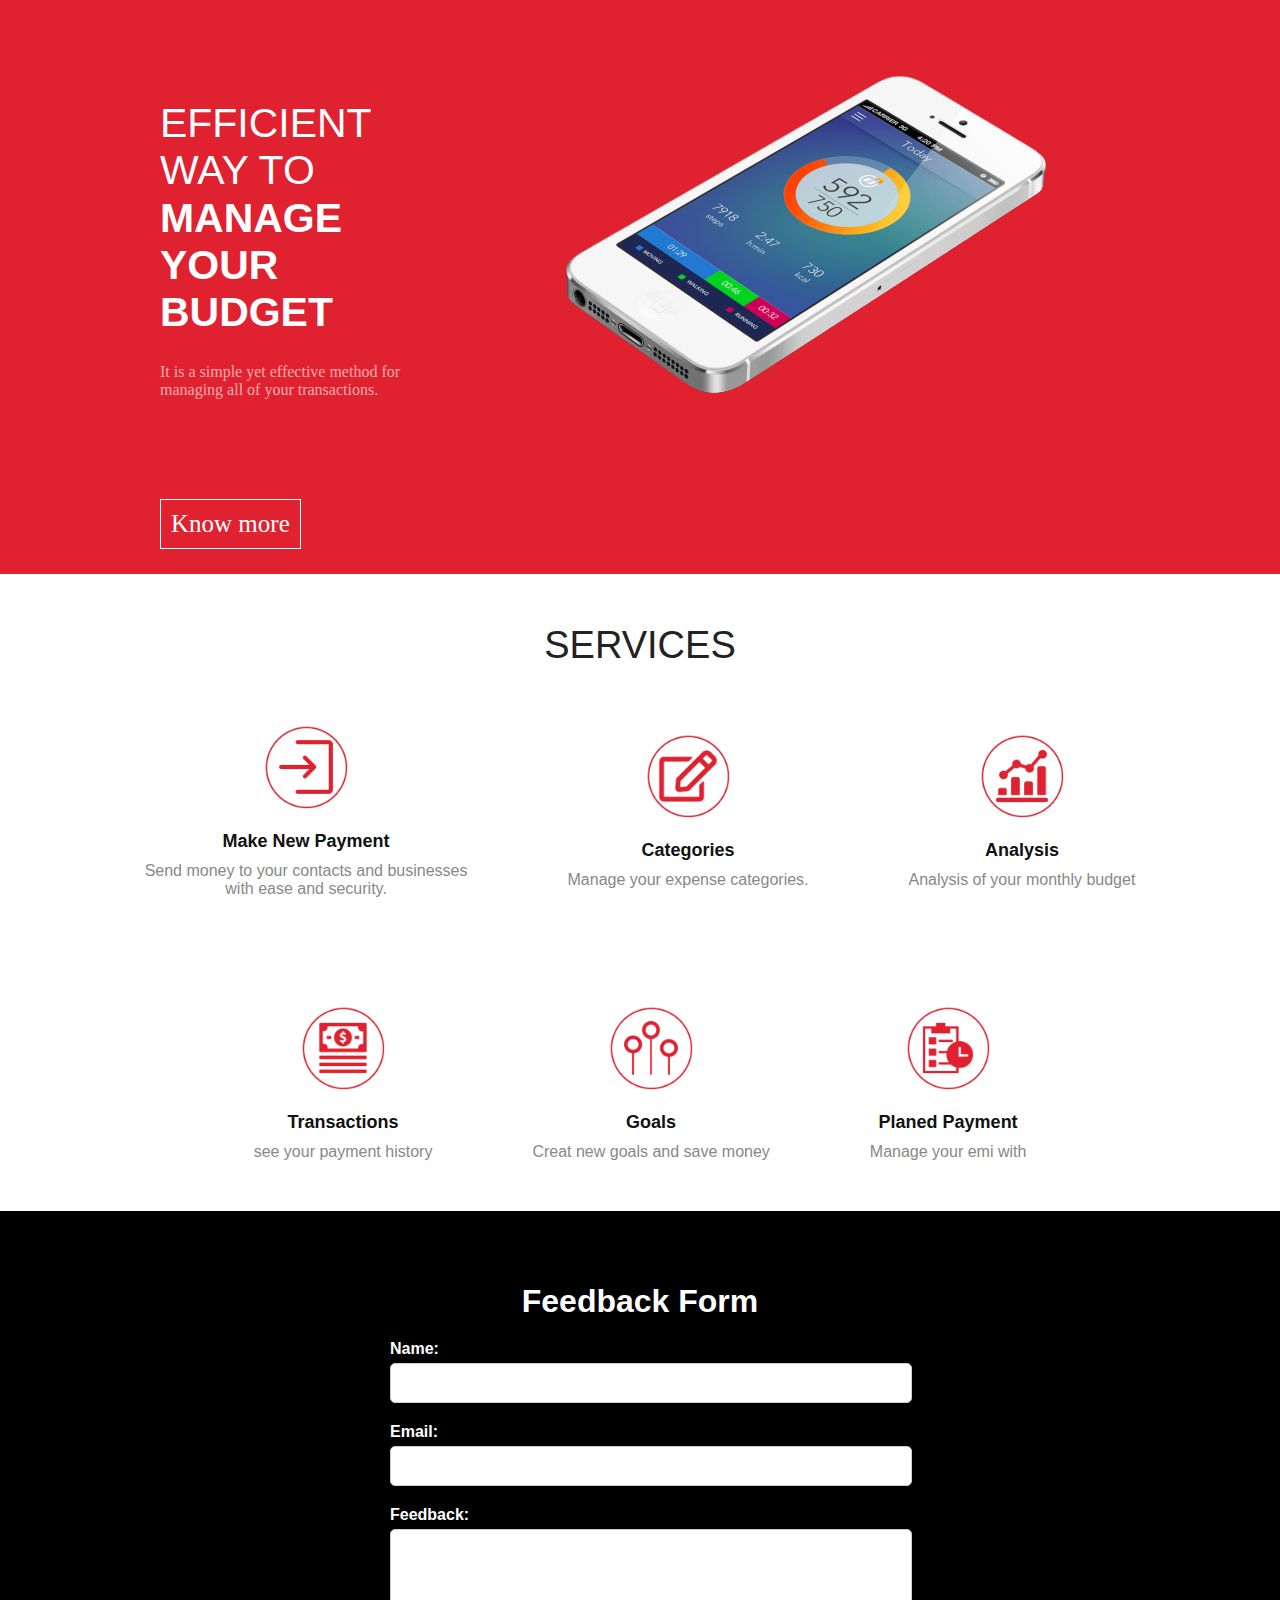
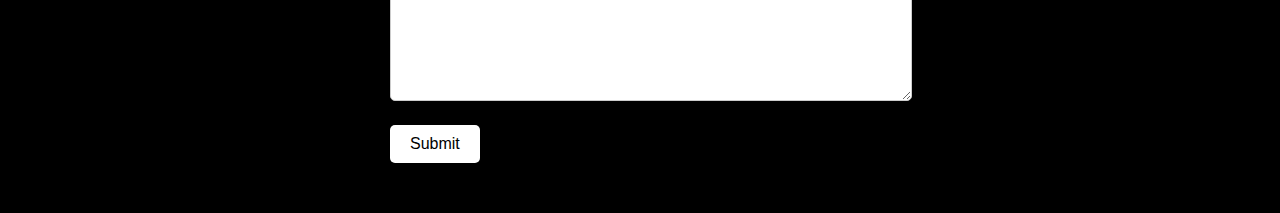
<file: index.html>
<!DOCTYPE html>
<html lang="en">
<head>
  <meta charset="UTF-8">
  <meta http-equiv="X-UA-Compatible" content="IE=edge">
  <meta name="viewport" content="width=device-width, initial-scale=1.0">
  <title>Home</title>
</head>

<body style="margin: 0%;">

  <div style="background-color: #E02130; display: flex;">
      <div style=" flex: 1; width: fit-content;  margin-left: 160px; padding-top:100px; ">
        <small
          style="text-align: left; font-family: 'Raleway', sans-serif; font-size: 3.2vw; color: #FFF; font-weight: 10; ">EFFICIENT WAY TO</small>
        <h1 style="text-align: left; font-family: 'Raleway', sans-serif; font-size: 3.2vw; color: #FFF; margin-top: 1px; font-weight: 900;">
            MANAGE YOUR BUDGET</h1>


        <p style="color: #FFABAB;">It is a simple yet effective method for managing all of your transactions.</p>

        <h3 style="font-weight: 100; font-size: 25px; color: #FFF; display: block; border-style: solid; width: fit-content; padding: 10px; border-width: thin; margin-top: 100px; cursor: pointer;">Know more</h3>

      </div>
      <div style="width: fit-content; margin: 50px;  margin-right: 200px;">
        <img src="img.png">
      </div>
  </div>

   <div style="text-align: center; font-size: 38px; color: #222222; font-family: 'Raleway', sans-serif; margin-top: 50px; font-weight: 10;">SERVICES</div>
  
<div style=" justify-content: center; align-items: center; margin: auto;" >
      <div style="display: flex; justify-content: center; align-items: center; margin: auto;">

      <div style="text-align: center; margin: 50px;">
        <div style="display: inline-block; text-align: center;">
          <img style="cursor: pointer;" src="ic_new_payment.png" width="100" height="100" onclick="openPage('make_payment.html')">
          <div style="font-size: 18px; color: #111111; font-family: 'Raleway', sans-serif; margin-top: 10px; font-weight: 600;">Make New Payment</div>
          <div style="font-size: 16px; color: #888888; font-family: 'Open Sans', sans-serif; margin-top: 10px;">Send money to your contacts and businesses<br/>with ease and security.</div>
        </div>
      </div>

      <div style="text-align: center; margin: 50px;">
        <div style="display: inline-block; text-align: center;">
          <img  style="cursor: pointer;" src="ic_categories.png" width="100" height="100" onclick="openPage('categories.html')">
          <div style="font-size: 18px; color: #111111; font-family: 'Raleway', sans-serif; margin-top: 10px; font-weight: 600;">Categories</div>
          <div style="font-size: 16px; color: #888888; font-family: 'Open Sans', sans-serif; margin-top: 10px;">Manage your expense categories.</div>
        </div>
      </div>

      <div style="text-align: center; margin: 50px;">
        <div style="display: inline-block; text-align: center;">
          <img  style="cursor: pointer;" src="ic_analytic.png" width="100" height="100" onclick="openPage('analysis.html')">
          <div style="font-size: 18px; color: #111111; font-family: 'Raleway', sans-serif; margin-top: 10px; font-weight: 600;">Analysis</div>
          <div style="font-size: 16px; color: #888888; font-family: 'Open Sans', sans-serif; margin-top: 10px;">Analysis of your monthly budget</div>
        </div>
      </div>
    </div>
    

    <div style="display: flex; justify-content: center; align-items: center; margin: auto;">

      <div style="text-align: center; margin: 50px;">
        <div style="display: inline-block; text-align: center;">
          <img   style="cursor: pointer;" src="ic_transaction.png" width="100" height="100" onclick="openPage('payment_history.html')">
          <div style="font-size: 18px; color: #111111; font-family: 'Raleway', sans-serif; margin-top: 10px; font-weight: 600;">Transactions</div>
          <div style="font-size: 16px; color: #888888; font-family: 'Open Sans', sans-serif; margin-top: 10px;">see your payment history</div>
        </div>
      </div>

      <div style="text-align: center; margin: 50px;">
        <div style="display: inline-block; text-align: center;">
          <img   style="cursor: pointer;" src="ic_goals.png" width="100" height="100" onclick="openPage('goals.html')">
          <div style="font-size: 18px; color: #111111; font-family: 'Raleway', sans-serif; margin-top: 10px; font-weight: 600;">Goals</div>
          <div style="font-size: 16px; color: #888888; font-family: 'Open Sans', sans-serif; margin-top: 10px;">Creat new goals and save money</div>
        </div>
      </div>

      <div style="text-align: center; margin: 50px;">
        <div style="display: inline-block; text-align: center;">
          <img   style="cursor: pointer;" src="ic_planed_payment.png" width="100" height="100" onclick="openPage('planed_payment.html')">
          <div style="font-size: 18px; color: #111111; font-family: 'Raleway', sans-serif; margin-top: 10px; font-weight: 600;">Planed Payment</div>
          <div style="font-size: 16px; color: #888888; font-family: 'Open Sans', sans-serif; margin-top: 10px;">Manage your emi with </div>
        </div>
      </div>
    </div>
  </div>

  <div>

    <div style="background-color: #000; width: 100%; padding: 50px 0;">
      <form style="max-width: 500px; margin: 0 auto; font-family: Arial, sans-serif;">
        <h1 style="text-align: center; margin-bottom: 20px; color: #fff;">Feedback Form</h1>
        <label for="name" style="display: block; font-size: 16px; font-weight: bold; margin-bottom: 5px; color: #fff;">Name:</label>
        <input type="text" id="name" name="name" required style="padding: 10px; font-size: 16px; border: 1px solid #ccc; border-radius: 5px; width: 100%; margin-bottom: 20px;">
        <label for="email" style="display: block; font-size: 16px; font-weight: bold; margin-bottom: 5px; color: #fff;">Email:</label>
        <input type="email" id="email" name="email" required style="padding: 10px; font-size: 16px; border: 1px solid #ccc; border-radius: 5px; width: 100%; margin-bottom: 20px;">
        <label for="feedback" style="display: block; font-size: 16px; font-weight: bold; margin-bottom: 5px; color: #fff;">Feedback:</label>
        <textarea id="feedback" name="feedback" required style="padding: 10px; font-size: 16px; border: 1px solid #ccc; border-radius: 5px; width: 100%; height: 150px; margin-bottom: 20px;"></textarea>
        <button type="submit" style="padding: 10px 20px; background-color: #fff; color: #000; border: none; border-radius: 5px; font-size: 16px; cursor: pointer;">Submit</button>
      </form>
    </div>
    
  </div>



</body>
<script>
  function openPage(url) {
    window.open(url, "_self");
  }
</script>

</html>
</file>
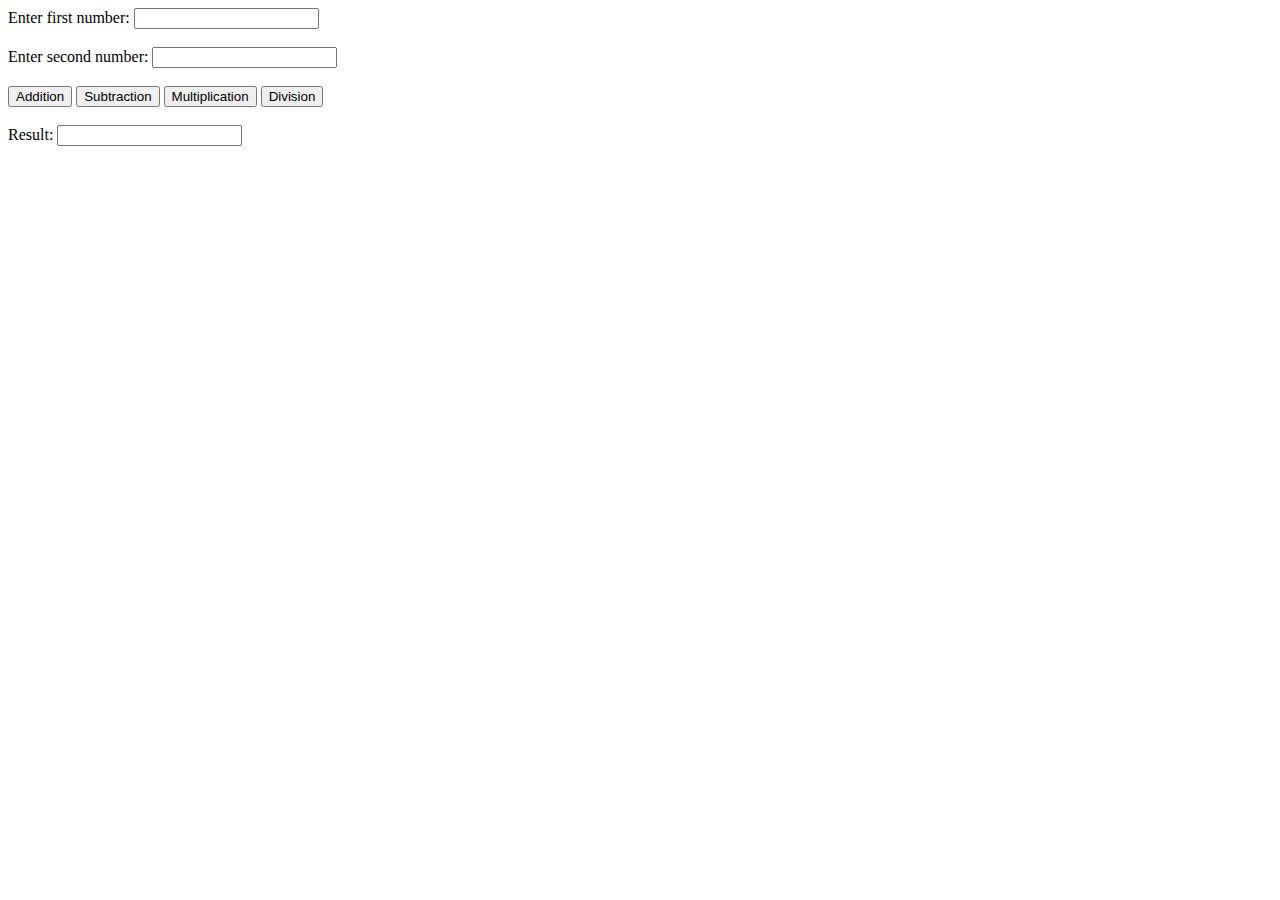
<file: calculator.html>
<!DOCTYPE html>
<html>
<head>
  <title>Calculator</title>
  <script>
    let inputNumber = prompt("Enter a number:"); // Prompt the user to enter a number

if (inputNumber > 100) { // Check if the input number is greater than 100
  console.log("The number is greater than 100."); // If true, display this message
} else {
  console.log("The number is not greater than 100."); // If false, display this message
}
  </script>
</head>
<body>
  <label>Enter first number:</label>
  <input type="number" id="num1"><br><br>
  <label>Enter second number:</label>
  <input type="number" id="num2"><br><br>
  <button onclick="add()">Addition</button>
  <button onclick="subtract()">Subtraction</button>
  <button onclick="multiply()">Multiplication</button>
  <button onclick="divide()">Division</button><br><br>
  <label>Result:</label>
  <input type="text" id="result"><br><br>

  <script>
    function add() {
      var num1 = parseFloat(document.getElementById("num1").value);
      var num2 = parseFloat(document.getElementById("num2").value);
      var result = num1 + num2;
      document.getElementById("result").value = result;
    }

    function subtract() {
      var num1 = parseFloat(document.getElementById("num1").value);
      var num2 = parseFloat(document.getElementById("num2").value);
      var result = num1 - num2;
      document.getElementById("result").value = result;
    }

    function multiply() {
      var num1 = parseFloat(document.getElementById("num1").value);
      var num2 = parseFloat(document.getElementById("num2").value);
      var result = num1 * num2;
      document.getElementById("result").value = result;
    }

    function divide() {
      var num1 = parseFloat(document.getElementById("num1").value);
      var num2 = parseFloat(document.getElementById("num2").value);
      var result = num1 / num2;
      document.getElementById("result").value = result;
    }
  </script>
</body>
</html>
</file>
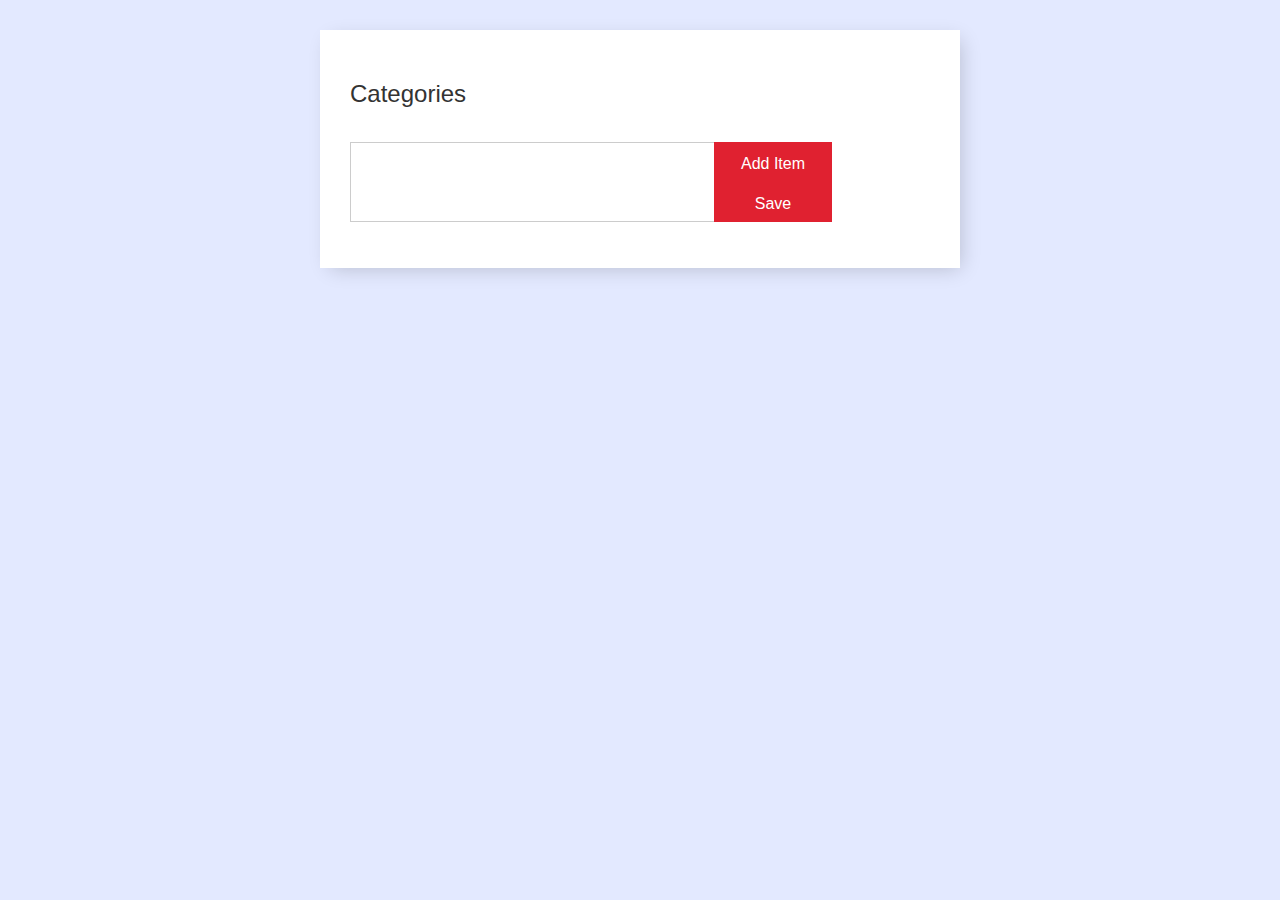
<file: categories.html>
<!DOCTYPE html>
<html lang="en">

<head>
  <meta charset="UTF-8">
  <meta name="viewport" content="width=device-width, initial-scale=1.0">
  <meta http-equiv="X-UA-Compatible" content="ie=edge">
  <title>Categories</title>
 
</head>
<style>
  body {
    font: 300 16px/1.5 'Roboto', sans-serif;
    color: #333;
    background: #e3e9ff;
  }

  .container {
    margin: 0 auto;
    max-width: 640px;
    padding: 0 15px;
  }

  h1 {
    font-size: 24px;
    font-weight: 300;
  }

  p {
    margin: 0 0 15px;
  }

  input[type="text"] {
    width: 100%;
    height: 58px;
    border: 1px solid #ccc;
    background: #fff;
    padding: 10px;
    font: 300 25px/1.5 'Roboto', sans-serif;
    transition: border 0.3s linear;
  }

  input[type="text"]:focus {
    border-color: #E02130;
    outline: none;
  }

  .btn-primary {
    background: #E02130;
    border: none;
    padding: 10px;
    display: inline-block;
    vertical-align: top;
    width: 100%;
    height: 40px;
    color: #fff;
    cursor: pointer;
    font: 300 16px/1.5 'Roboto', sans-serif;
  }

  .btn-primary:hover {
    background: #fe1428;
  }

  .btn-primary:focus {
    outline: none;
  }

  .btn-icon {
    background: none;
    border: none;
    display: inline-block;
    vertical-align: top;
    color: #333;
    cursor: pointer;
  }

  .btn-icon:focus {
    outline: none;
  }

  .btn-icon:before {
    font-family: 'Font Awesome 5 Free';
    font-weight: 900;
  }

  .btn-icon.remove:before {
    content: '\f2ed';
  }

  .btn-icon.down:before {
    content: '\f063';
  }

  .btn-icon.up:before {
    content: '\f062';
  }

  /* 
  todo block 
  ----------
  */
  .todoBlock {
    padding: 30px;
    margin: 30px 0;
    background: #fff;
    box-shadow: 5px 5px 20px -5px rgba(0, 0, 0, 0.2);
  }

  .todoBlock .titleHolder {
    margin: 0 0 30px;
  }

  /* 
  list holder
  -----------
  */
  .listHolder li {
    counter-increment: step-counter;
    overflow: hidden;
    padding: 0 0 20px 30px;
    position: relative;
  }

  .listHolder li:before {
    content: counter(step-counter);
    background: #E02130;
    color: #fff;
    font-size: 14px;
    padding: 0px 6px;
    border-radius: 3px;
    position: absolute;
    top: 0;
    left: 0;
  }

  .listHolder .listName {
    float: left;
  }

  .listHolder .btn-icon {
    float: right;
    margin: 0 0 0 20px;
  }

  /* 
  form holder
  -----------
  */
  .formHolder {
    margin: 0 -5px;
    overflow: hidden;
    position: relative;
  }

  .formHolder .col {
    float: left;
    width: 20%;
    padding: 0 5px;
  }

  .formHolder .col.big {
    width: 60%;
  }
</style>

<body>
  <div class="container">
    <div class="todoBlock">
      <!-- main title holder -->
      <div class="titleHolder">
        <h1>Categories</h1>
      </div>
      <!-- form holder -->
      <div class="formHolder">
        <div class="col big">
          <input type="text" id="addInput">
        </div>
        <div class="col">
          <button type="button" id="addBtn" class="btn-primary">Add Item</button>
        </div>
        <div class="col">
          <button type="button" id="toggleBtn" class="btn-primary">Save</button>
        </div>
      </div>
      <!-- todo list -->
      <div class="todoList">
        <!-- list holder -->
        <div class="listHolder">
          <ul class="list">
          </ul>
        </div>

      </div>
    </div>
  </div>
  <!-- importing custom js -->
  <script>
    const divList = document.querySelector('.listHolder');
    const addInput = document.querySelector('#addInput');
    const addBtn = document.querySelector('#addBtn');

    /* 
    3. create action buttons
    ------------------------
    */
    // create variables
    const listUl = document.querySelector('.list');
    const lis = listUl.children;

    function createBtn(li) {
      // create remove button
      const remove = document.createElement('img');
      remove.src = "ic_delete.png";
      remove.style.height = "22px"
      remove.style.width = "22px"
      remove.className = 'btn-icon remove';
      li.appendChild(remove);
      return li;
    }

    // loop to add buttons in each li
    for (var i = 0; i < lis.length; i++) {
      createBtn(lis[i]);
    }

    divList.addEventListener('click', (event) => {
      if (event.target.tagName === 'IMG') {
        const button = event.target;
        const li = button.parentNode;
        const ul = li.parentNode;
        const listTitle = li.innerText;

        removeData(listTitle)
        if (button.className === 'btn-icon remove') {
          ul.removeChild(li);
        }
      }
    });


    function getallDattaOnce() {

      const xhr = new XMLHttpRequest();
      xhr.open('GET', 'get_categories.php', true);

      xhr.onload = function () {
        if (xhr.status === 200) {
          // Parse the JSON response and process the data
          var categories = JSON.parse(xhr.responseText);
          console.log(categories);

          // Create an array of categories and fill it with the data received
          var categoriesArray = [];
          for (var i = 0; i < categories.length; i++) {
            categoriesArray.push(categories[i]['category']);
          }
          console.log(categoriesArray);

          loadDataInList(categoriesArray)

        } else {
          console.log("Error fetching categories.");
        }
      };

      xhr.send();

    }

    function addLists() {
      if (addInput.value === '') {
        alert('Enter the list name please!!!');
      } else {
        const ul = divList.querySelector('ul');
        const li = document.createElement('li');
        const span = document.createElement("SPAN");
        span.className = 'listName';
        span.innerHTML = addInput.value;
        li.appendChild(span);
        // li.innerHTML = addInput.value;
        addInput.value = '';
        ul.appendChild(li);
        createBtn(li);
      }
    }


    function removeData(name) {

      var category = name;
      console.log(category);

      const xhr = new XMLHttpRequest();
      xhr.open('POST', 'delete_categories.php', true);
      xhr.setRequestHeader('Content-type', 'application/x-www-form-urlencoded');

      // Create a URL-encoded string from the category data
      var data = "category=" + encodeURIComponent(category);

      xhr.send(data);

    }


    addBtn.addEventListener('click', () => {
      var category = "";

      if (addInput.value === '') {
        alert('Enter the list name please!!!');
        return;
      } else {
        category = addInput.value;
      }

      const xhr = new XMLHttpRequest();
      xhr.open('POST', 'add_categories.php', true);
      xhr.setRequestHeader('Content-type', 'application/x-www-form-urlencoded');

      // Create a URL-encoded string from the category data
      var data = "category=" + encodeURIComponent(category);

      xhr.send(data);

      addLists();

    });

    toggleBtn.addEventListener('click', () => {
      alert('Data saved');
    });

    function loadDataInList(category) {

      const divList = document.querySelector('.listHolder');
      const ul = divList.querySelector('ul');

      for (var i = 0; i < category.length; i++) {

        const li = document.createElement('li');
        const span = document.createElement("SPAN");
        // li.classList.add("listName");s
        span.className = 'listName';
        span.innerHTML = category[i];
        li.appendChild(span);
        ul.appendChild(li);
        createBtn(li);
      }

    }
    window.onload = getallDattaOnce;

  </script>

</body>

</html>
</file>
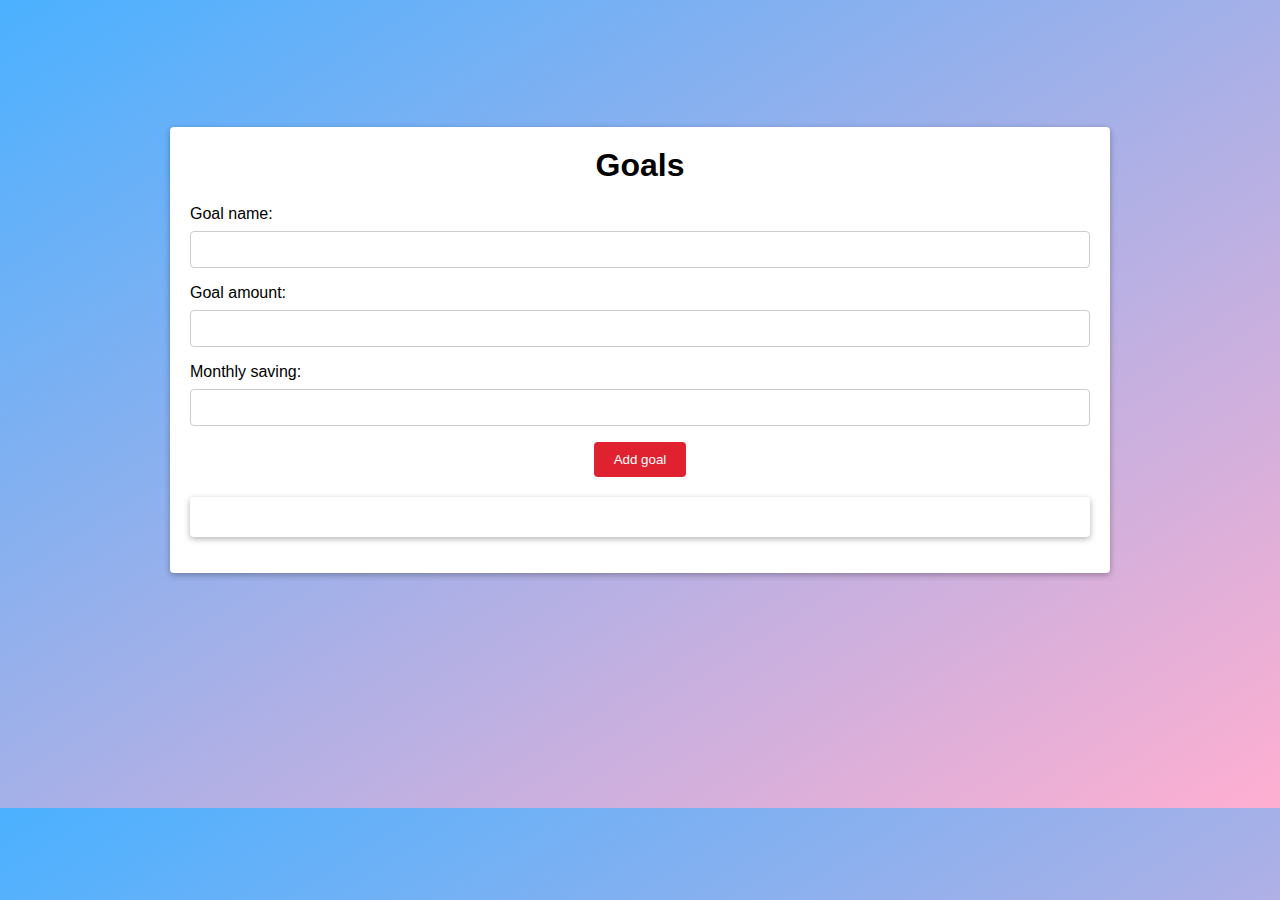
<file: goals.html>
<!DOCTYPE html>
<html>
  <head>
    <meta charset="UTF-8">
    <title>Goals</title>
    <style>
      body {
        font-family: Arial, sans-serif;
        background: linear-gradient(to bottom right, #4BB1FF, #FFAFD1);
        display: flex;
        justify-content: center;
        align-items: center;
        margin-top: -100px;
        height: 100vh;
      }

      .card {
        background-color: #fff;
        padding: 20px;
        width: 900px;
        box-shadow: 0 2px 6px rgba(0, 0, 0, 0.3);
        border-radius: 4px;
    
      }

      h1 {
        text-align: center;
        margin-top: 0;
      }

      label {
        display: block;
        margin-bottom: 8px;
      }

      input[type="text"],
      input[type="number"] {
        width: 100%;
        padding: 10px;
        border: 1px solid #ccc;
        border-radius: 4px;
        box-sizing: border-box;
        margin-bottom: 16px;
      }

      button {
        background-color: #E02130;
        color: #fff;
        padding: 10px 20px;
        border: none;
        border-radius: 4px;
        cursor: pointer;
        display: block;
        margin: 0 auto;
      }

      button:hover {
        background-color: #fe1428;
      }

      ul {
        list-style: none;
        padding: 0;
        margin-top: 20px;
        background-color: #fff;
        padding: 20px;
        box-shadow: 0 2px 6px rgba(0, 0, 0, 0.3);
        border-radius: 4px;
      }

      li {
        margin-bottom: 8px;
      }
    </style>
  </head>
  <body>
    <div class="card">
      <h1>Goals</h1>
      <div>
        <label for="name">Goal name:</label>
        <input type="text" id="name">
      </div>
      <div>
        <label for="amount">Goal amount:</label>
        <input type="number" id="amount">
      </div>
      <div>
        <label for="saving">Monthly saving:</label>
        <input type="number" id="saving">
      </div>
      <button onclick="addGoal()">Add goal</button>
      <ul id="goalsList"></ul>
    </div>

    <script>
      let goals = [];

      function addGoal() {
        const name = document.getElementById('name').value;
        const amount = document.getElementById('amount').value;
        const saving = document.getElementById('saving').value;

        const goal = {
          name: name,
          amount: amount,
          saving: saving
        };

        goals.push(goal);

        updateGoalsList();
      }

      function updateGoalsList() {
        const list = document.getElementById('goalsList');

        // Clear the list before updating it
        list.innerHTML = '';

        // Create a list item for each goal
        for (const goal of goals) {
          const listItem = document.createElement('li');
          listItem.textContent = `${goal.name} - $${goal.amount} - $${goal.saving}/month`;
          list.appendChild(listItem);
        }
      }
    </script>
  </body>
</html>
</file>
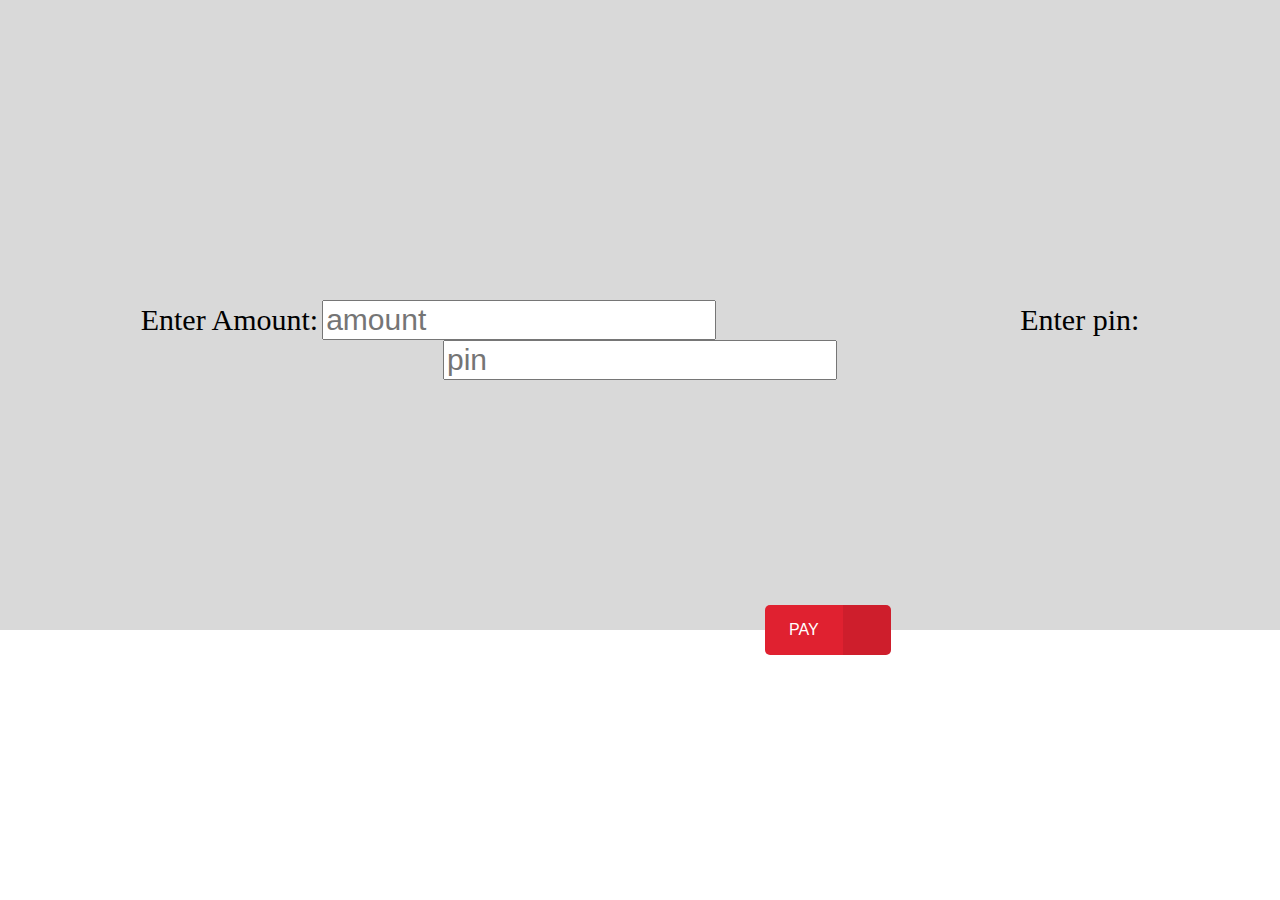
<file: pay.html>
<!DOCTYPE html>
<html lang="en">

<head>
    <meta charset="UTF-8">
    <meta http-equiv="X-UA-Compatible" content="IE=edge">
    <meta name="viewport" content="width=device-width, initial-scale=1.0">
    <title>Document</title>
</head>

<style>
    .button {
        display: flex;
        height: 50px;
        padding: 0;
        background: #E02130;
        border: none;
        outline: none;
        border-radius: 5px;
        overflow: hidden;
        font-family: "Quicksand", sans-serif;
        font-size: 16px;
        font-weight: 500;
        cursor: pointer;
    }

    .button:hover {
        background: #fe1428;
    }

    .button:active {
        background: #E02130;
    }

    .button__text,
    .button__icon {
        display: inline-flex;
        align-items: center;
        padding: 0 24px;
        color: #fff;
        height: 100%;
    }

    .button__icon {
        font-size: 1.5em;
        background: rgba(0, 0, 0, 0.08);
    }
</style>

<body style="margin:0 ;">


    <div
        style=" display: block; padding-top: 300px; padding-bottom: 250Px; text-align: center; background-color: rgb(217,217,217); ">

        <div class='parent' style=" display: inline;">
            <div class='child' style="display: inline; font-size: 30px; padding-top: 400px;">Enter Amount:</div>
            <input id="amount" type="text" placeholder="amount" style="font-size: 30px;">
        </div>

        <div class='parent' style="display: inline; margin-left: 300px; ">
            <div class='child' style=" display: inline; font-size: 30px;">Enter pin:</div>
            <input id="pass" type="password" placeholder="pin" style="font-size: 30px;">
        </div>
    </div>

    <div style="margin-top: -25px; margin-left: 765px;">
        <button type="button" class="button" onclick="pay_btn_clicked();">
            <span class="button__text">PAY</span>
            <span class="button__icon"></span>
        </button>

</body>

<script>

    function pay_btn_clicked() {

        var x = document.getElementById("amount").value;
        var y = document.getElementById("pass").value;

        if (x === "" && y === "") {
            alert("Please enter information");
        }
        else {
            window.open('payment_successful.html?value=' + x, "_self");
        }

    }

</script>


</html>
</file>
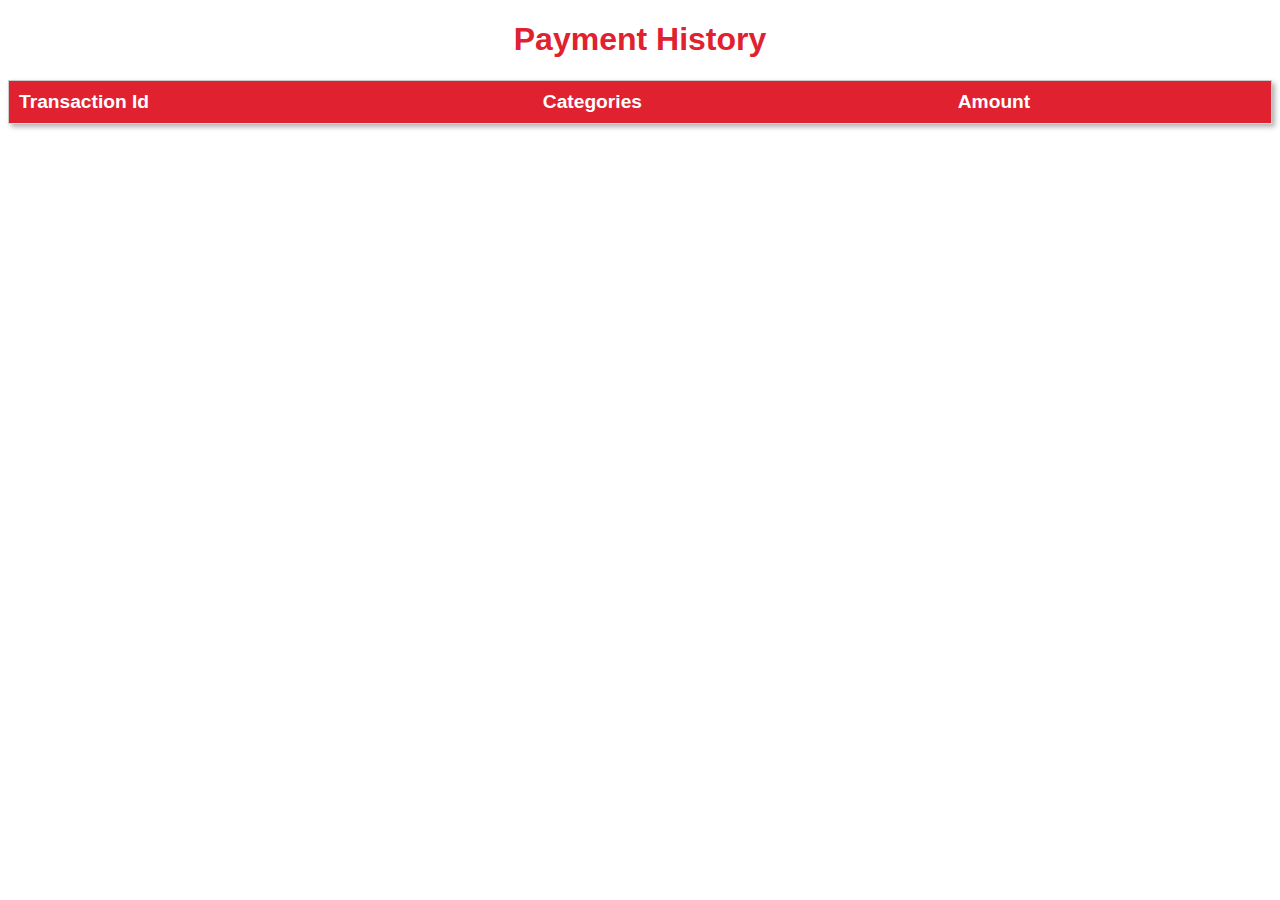
<file: payment_history.html>
<!DOCTYPE html>
<html>

<head>
	<title>Payment History</title>
	<style>
		table {
			border-collapse: collapse;
			width: 100%;
			font-size: 1.2em;
			color: #333;
			font-family: Arial, sans-serif;
			margin: 0 auto;
			border: 1px solid #ccc;
			box-shadow: 3px 3px 5px rgba(0, 0, 0, 0.3);
			font-family: Arial, Helvetica, sans-serif;
		}

		th,
		td {
			padding: 10px;
			text-align: left;
			border-bottom: 1px solid #ddd;
		}

		th {
			background-color: #E02130;
			font-weight: bold;
			color: white;
		}

		tr:hover {
			background-color: #f5f5f5;
		}

		tbody tr:nth-child(even) {
			background-color: #f2f2f2;
		}

		tbody tr:nth-child(odd) {
			background-color: #ffffff;
		}

		h1 {
			text-align: center;
			font-family: 'Helvetica Neue', sans-serif;
			color: #E02130;
		}
	</style>
</head>

<body>
	<h1 style="text-align: center;">Payment History</h1>
	<table id="transaction-table">
		<thead>
			<tr>
				<th>Transaction Id</th>
				<th>Categories</th>
				<th>Amount</th>
			</tr>
		</thead>
		<tbody>
			
		</tbody>
	</table>

	<script>
		function loadTransactions() {
			const xhr = new XMLHttpRequest();
			xhr.open('GET', 'add_transaction.php', true);
			xhr.onload = function() {
				if (xhr.status === 200) {
					const transactions = JSON.parse(xhr.responseText);
					const tbody = document.querySelector('#transaction-table tbody');
					tbody.innerHTML = '';
					for (let i = 0; i < transactions.length; i++) {
						const row = `<tr>
										<td>${transactions[i].id}</td>
										<td>${transactions[i].category}</td>
										<td>${transactions[i].money_spend}</td>
									</tr>`;
						tbody.innerHTML += row;
					}
				}
			};
			xhr.send();
		}

		window.onload = function() {
			loadTransactions();
		};
	</script>

</body>

</html>
</file>
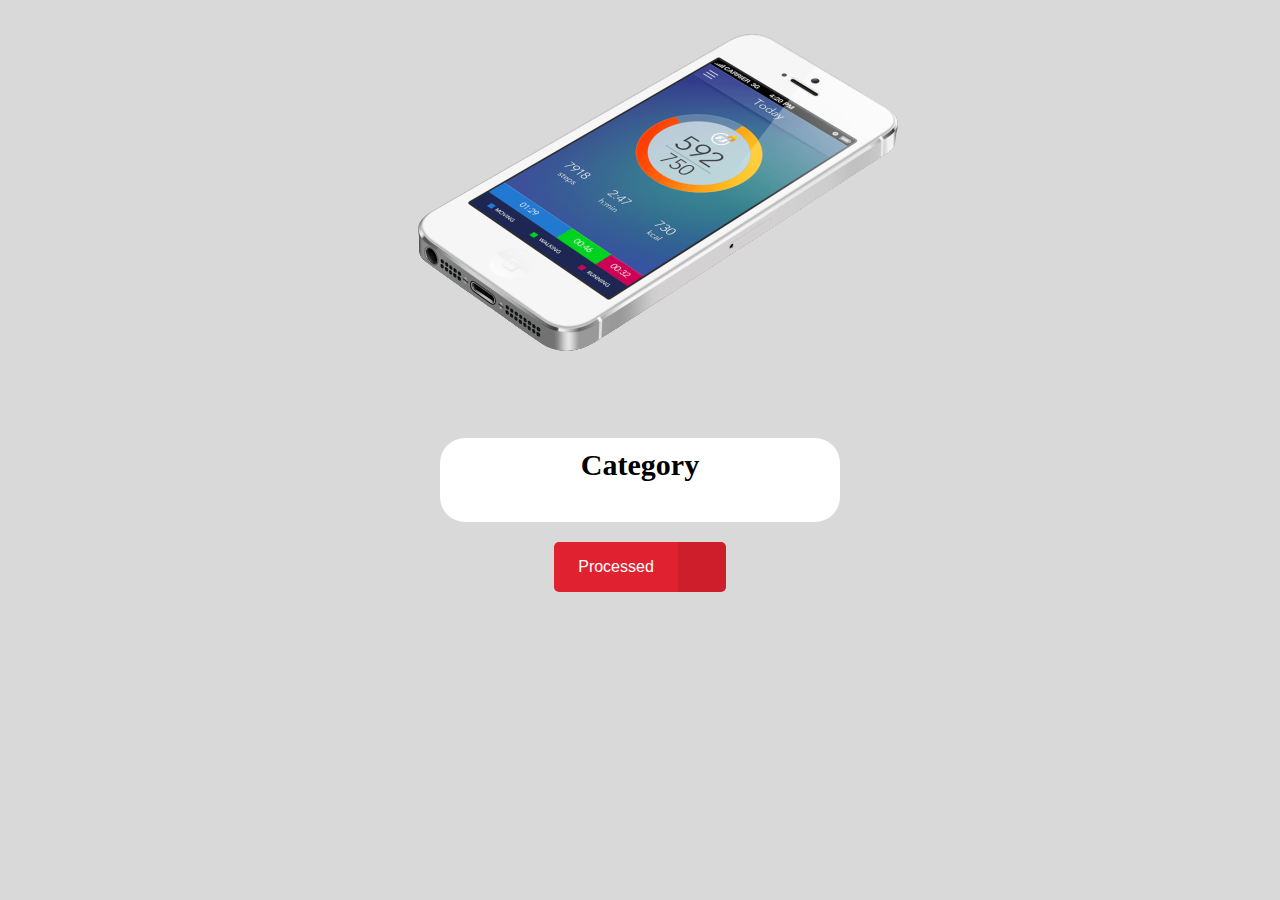
<file: payment_successful.html>
<!DOCTYPE html>
<html lang="en">

<head>
    <style>
        .radioName {
            padding-left: 20px;
            padding-bottom: 10px;
            margin-bottom: 5px;
            font-size: 25px;
            color: rgb(56, 54, 52);
        }

        .radioButton {
            margin-right: 20px;
        }

        .button {
            display: flex;
            height: 50px;
            padding: 0;
            background: #E02130;
            border: none;
            outline: none;
            border-radius: 5px;
            overflow: hidden;
            font-family: "Quicksand", sans-serif;
            font-size: 16px;
            font-weight: 500;
            cursor: pointer;
        }

        .button:hover {
            background: #fe1428;
        }

        .button:active {
            background: #E02130;
        }

        .button__text,
        .button__icon {
            display: inline-flex;
            align-items: center;
            padding: 0 24px;
            color: #fff;
            height: 100%;
        }

        .button__icon {
            font-size: 1.5em;
            background: rgba(0, 0, 0, 0.08);
        }

        .center {
            margin: auto;
            margin-top: 20px;
        }
    </style>
    <meta charset="UTF-8">
    <meta http-equiv="X-UA-Compatible" content="IE=edge">
    <meta name="viewport" content="width=device-width, initial-scale=1.0">
    <title>Document</title>
</head>

<body style="background-color: rgb(217,217,217);">


    <img src="img.png" alt="Transaction completed Succcessfully"
        style=" display: block; margin-left: auto; margin-right: auto;">


    <div style="border-radius: 25px; background: #fff; margin: auto; width: 400px; ">

        <h3 style="text-align: center; padding-top:10px; font-size: 30px;">Category</h3>

        <div style="padding-left: 20px; padding-bottom: 10px; font-size: 25px; color: rgb(56, 54, 52);">

            <div class="listHolder">

            </div>

        </div>

    </div>
    <div>
        <button type="button" id="button" class="button center">
            <span class="button__text">Processed</span>
            <span class="button__icon"><ion-icon name="send-outline"></ion-icon></span>
        </button>
    </div>
</body>
<script>
    function openPage(url) {
        window.open(url, "_self");
    }

    button.addEventListener('click', () => {

        var categorySelected = getRadioValue();
        var moneySpend = getMoney();
        saveData(categorySelected, moneySpend);
        openPage('index.html')
    })

    function getRadioValue() {
        var ele = document.getElementsByName('Category');

        for (var i = 0; i < ele.length; i++) {
            if (ele[i].checked) {
                return ele[i].value;

            }
        }
    }

    function getMoney() {
        const urlParams = new URLSearchParams(window.location.search);
        return urlParams.get('value');
    }


    function getallDattaOnce() {
        const xhr = new XMLHttpRequest();
        xhr.open('GET', 'get_categories.php', true);

        xhr.onload = function () {
            if (xhr.status === 200) {
                // Parse the JSON response and process the data
                var categories = JSON.parse(xhr.responseText);
                console.log(categories);

                // Create an array of categories and fill it with the data received
                var categoriesArray = [];
                for (var i = 0; i < categories.length; i++) {
                    categoriesArray.push(categories[i]['category']);
                }
                console.log(categoriesArray);

                loadDataInList(categoriesArray)

            } else {
                console.log("Error fetching categories.");
            }
        };

        xhr.send();
    }

    function saveData(categorySelected, moneySpend) {


        const xhr = new XMLHttpRequest();
        xhr.open('POST', 'add_transaction.php', true);

        xhr.setRequestHeader("Content-type", "application/x-www-form-urlencoded");

        const data = "category=" + encodeURIComponent(categorySelected) + "&money_spend=" + encodeURIComponent(moneySpend);
        xhr.send(data);

    }

    function loadDataInList(category) {

        for (var i = 0; i < category.length; i++) {
            const divList = document.querySelector('.listHolder');

            var radioInput = document.createElement("input");
            var label = document.createElement("label");
            const lineBreak = document.createElement('br');
            radioInput.type = "radio";
            radioInput.value = category[i];
            radioInput.name = "Category";
            radioInput.className = "radioButton";
            label.className = "radioName";
            label.innerHTML = category[i];
            label.appendChild(radioInput);
            reverseChildren(label);
            label.appendChild(lineBreak);
            divList.parentNode.insertBefore(label, divList);

        }

    }

    function reverseChildren(parent) {
        for (var i = 1; i < parent.childNodes.length; i++) {
            parent.insertBefore(parent.childNodes[i], parent.firstChild);
        }
    }

    window.onload = getallDattaOnce;

</script>

</html>
</file>
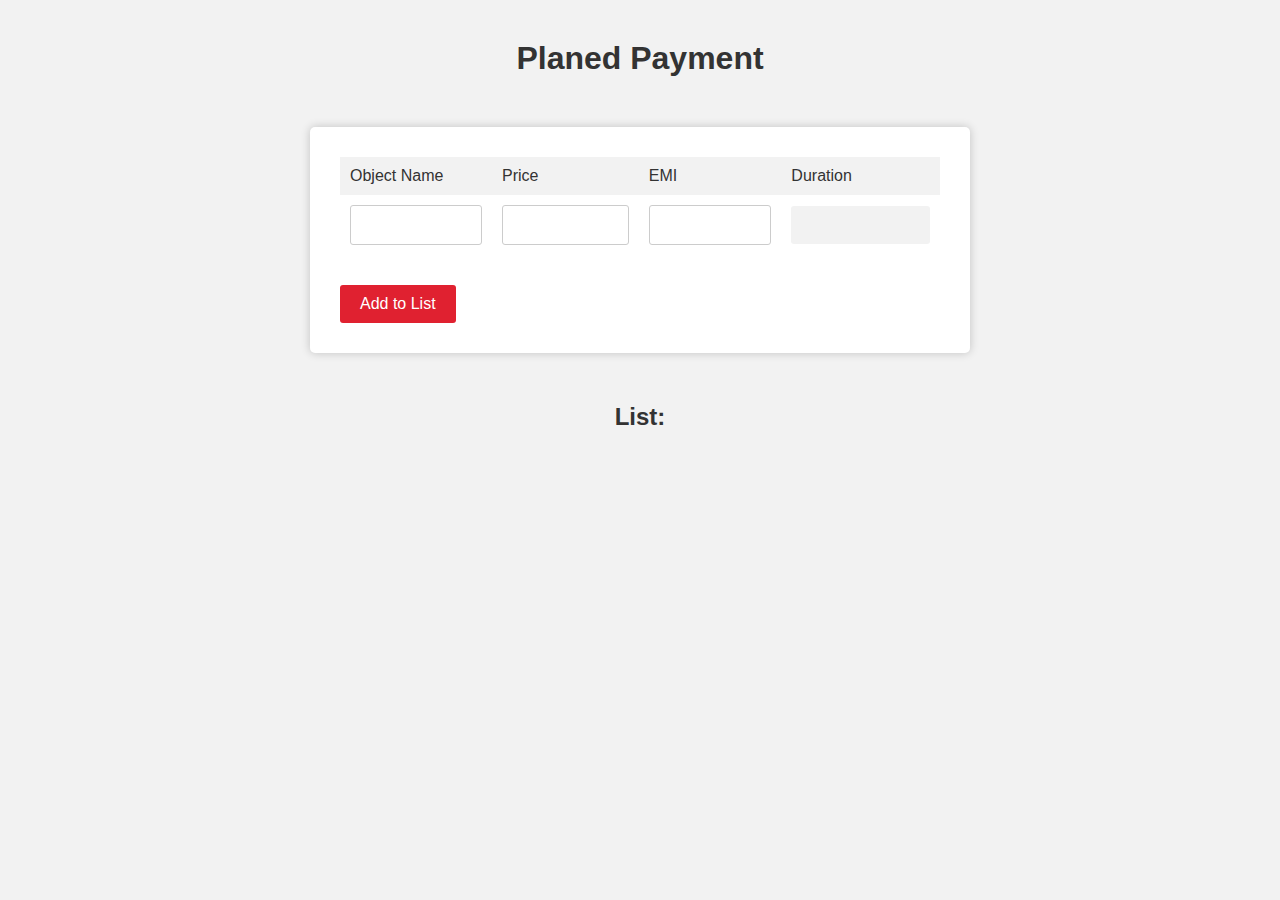
<file: planed_payment.html>
<!DOCTYPE html>
<html>

<head>
	<title>Planed Payment</title>

	<style>
		body {
			background-color: #f2f2f2;
			font-family: Arial, sans-serif;
			margin: 0;
			padding: 0;
		}

		h1 {
			color: #333;
			margin-top: 40px;
			text-align: center;
		}

		form {
			background-color: #fff;
			border-radius: 5px;
			box-shadow: 0 0 10px rgba(0, 0, 0, 0.2);
			margin: 50px auto;
			padding: 30px;
			width: 600px;
		}

		table {
			border-collapse: collapse;
			margin-bottom: 20px;
			width: 100%;
		}

		th {
			background-color: #f2f2f2;
			color: #333;
			font-weight: normal;
			padding: 10px;
			text-align: left;
		}

		td {
			padding: 10px;
		}

		input[type="text"],
		input[type="number"] {
			border-radius: 3px;
			border: 1px solid #ccc;
			box-sizing: border-box;
			font-size: 16px;
			padding: 10px;
			width: 100%;
		}

		input[type="text"][readonly] {
			background-color: #f2f2f2;
			border: none;
		}

		button[type="button"] {
			background-color: #E02130;
			border: none;
			border-radius: 3px;
			color: #fff;
			cursor: pointer;
			font-size: 16px;
			padding: 10px 20px;
			margin-top: 10px;
		}

		button[type="button"]:hover {
			background-color: #fe1428;
		}

		h2 {
			color: #333;
			margin-bottom: 20px;
			text-align: center;
		}

		ul {
			list-style-type: none;
			margin: 0;
			padding: 0;
			text-align: center;
		}

		li {
			background-color: #f2f2f2;
			border-radius: 5px;
			box-shadow: 0 0 10px rgba(0, 0, 0, 0.2);
			margin: 10px 0;
			padding: 10px;
			text-align: left;
			position: relative;
		}

		li::before {
			display: inline-block;
			font-size: 20px;
			font-weight: bold;
			margin-right: 10px;
			text-align: center;
			width: 30px;
		}

		ul.my-list {
			counter-reset: myListCounter;
			padding: 0;
			text-align: left;
		}
	</style>

	<script type="text/javascript">
		function calculateDuration() {
			var price = document.getElementById("price").value;
			var emi = document.getElementById("emi").value;
			var duration = Math.round(price / emi);
			document.getElementById("duration").value = duration + " months";
		}

		function addToList() {
			var objectName = document.getElementById("object_name").value;
			var price = document.getElementById("price").value;
			var emi = document.getElementById("emi").value;
			var duration = document.getElementById("duration").value;

			var list = document.getElementById("emi_list");
			var listItem = document.createElement("li");
			listItem.innerHTML = objectName + " - Price: " + price + ", EMI: " + emi + ", Duration: " + duration;
			list.appendChild(listItem);
			saveInDb(objectName, price, emi, duration);
		}

		function saveInDb(objectName, price, emi, duration) {
			const xhr = new XMLHttpRequest();
			xhr.open('POST', 'add_planed_payment.php', true);

			xhr.setRequestHeader("Content-type", "application/x-www-form-urlencoded");

			const data = "object_name=" + encodeURIComponent(objectName) + "&price=" + encodeURIComponent(price) + "&emi=" + encodeURIComponent(emi) + "&duration=" + encodeURIComponent(duration);
			xhr.send(data);
		}

		function getallDattaOnce() {
			const xhr = new XMLHttpRequest();
			xhr.open('GET', 'get_planed_payment.php', true);

			xhr.onload = function () {
				if (xhr.status === 200) {
					// Parse the JSON response and process the data
					var planed_payment = JSON.parse(xhr.responseText);
					console.log(planed_payment);

					loadDataInList(planed_payment)

				} else {
					console.log("Error fetching categories.");
				}
			};

			xhr.send();
		}

		function loadDataInList(planed_payment) {
			for (var i = 0; i < planed_payment.length; i++) {
				var objectName = planed_payment[i]['object_name'];
				var price = planed_payment[i]['price'];
				var emi = planed_payment[i]['emi'];
				var duration = planed_payment[i]['duration'];

				var list = document.getElementById("emi_list");
				var listItem = document.createElement("li");
				listItem.innerHTML = objectName + " - Price: " + price + ", EMI: " + emi + ", Duration: " + duration;
				list.appendChild(listItem);

			}

		}

		window.onload = getallDattaOnce;

	</script>
</head>

<body>
	<h1>Planed Payment</h1>

	<form>
		<table>
			<tr>
				<th>Object Name</th>
				<th>Price</th>
				<th>EMI</th>
				<th>Duration</th>
			</tr>
			<tr>
				<td><input type="text" name="object_name" id="object_name"></td>
				<td><input type="number" name="price" id="price" onkeyup="calculateDuration()"></td>
				<td><input type="number" name="emi" id="emi" onkeyup="calculateDuration()"></td>
				<td><input type="text" name="duration" id="duration" readonly></td>
			</tr>
		</table>
		<button type="button" onclick="addToList()">Add to List</button>
	</form>

	<h2>List:</h2>
	<ol id="emi_list"></ol>
</body>

</html>
</file>
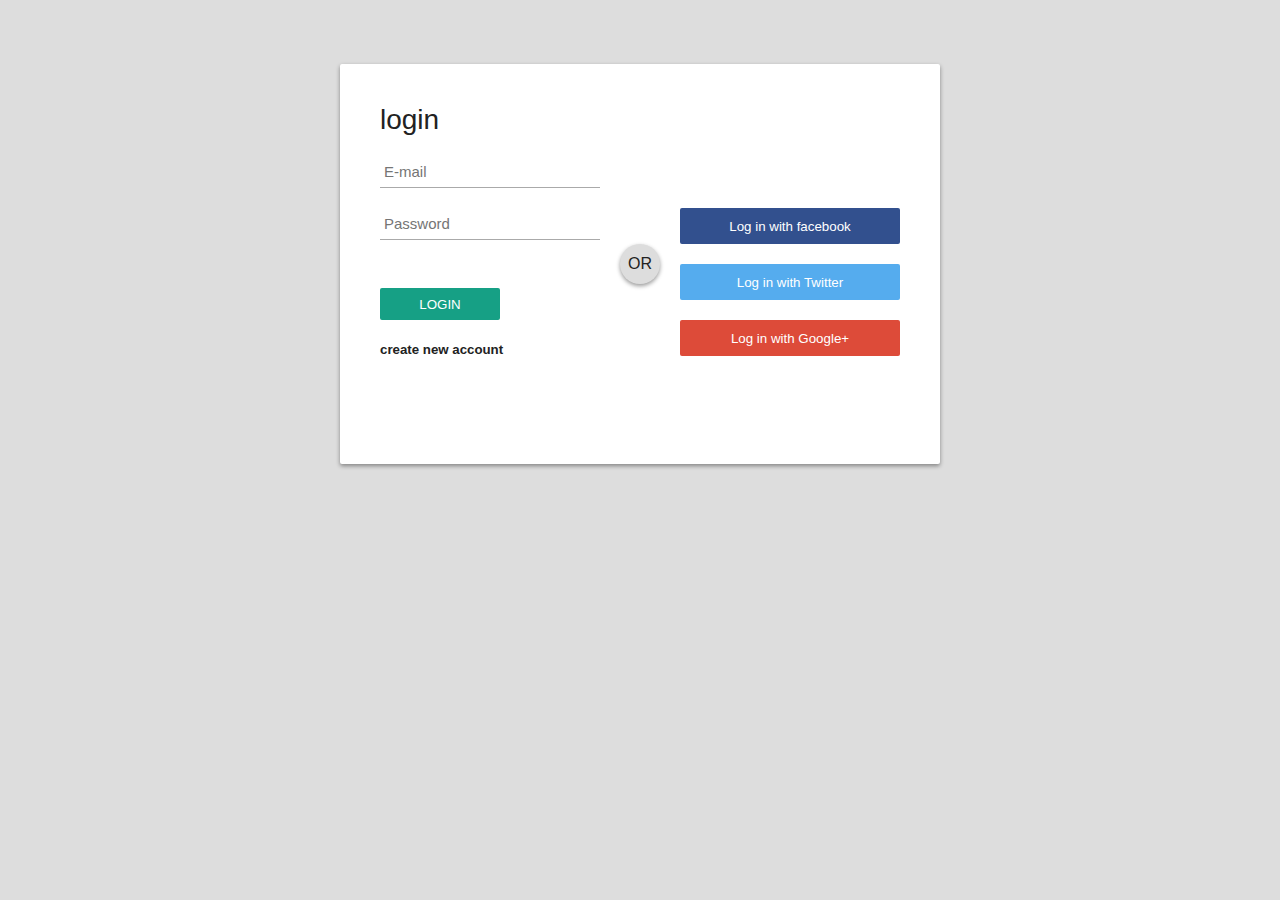
<file: signup.html>
<html>

<head>
  <title>Sign up</title>
  <link rel="stylesheet" href="cssFile.css">
</head>
<style>
  /*@import url(https://fonts.googleapis.com/css?family=Roboto:400,300,500);*/
  *:focus {
    outline: none;
  }

  body {
    margin: 0;
    padding: 0;
    background: #DDD;
    font-size: 16px;
    color: #222;
    font-family: 'Roboto', sans-serif;
    font-weight: 300;
  }

  #login-box {
    position: relative;
    margin: 5% auto;
    width: 600px;
    height: 600px;
    background: #FFF;
    border-radius: 2px;
    box-shadow: 0 2px 4px rgba(0, 0, 0, 0.4);
  }

  .left {
    position: absolute;
    top: 0;
    left: 0;
    box-sizing: border-box;
    padding: 40px;
    width: 300px;
    height: 400px;
  }

  h1 {
    margin: 0 0 20px 0;
    font-weight: 300;
    font-size: 28px;
  }

  input[type="text"],
  input[type="password"] {
    display: block;
    box-sizing: border-box;
    margin-bottom: 20px;
    padding: 4px;
    width: 220px;
    height: 32px;
    border: none;
    border-bottom: 1px solid #AAA;
    font-family: 'Roboto', sans-serif;
    font-weight: 400;
    font-size: 15px;
    transition: 0.2s ease;
  }

  input[type="text"]:focus,
  input[type="password"]:focus {
    border-bottom: 2px solid #16a085;
    color: #16a085;
    transition: 0.2s ease;
  }

  input[type="submit"] {
    margin-top: 28px;
    width: 120px;
    height: 32px;
    background: #16a085;
    border: none;
    border-radius: 2px;
    color: #FFF;
    font-family: 'Roboto', sans-serif;
    font-weight: 500;
    text-transform: uppercase;
    transition: 0.1s ease;
    cursor: pointer;
  }

  input[type="submit"]:hover,
  input[type="submit"]:focus {
    opacity: 0.8;
    box-shadow: 0 2px 4px rgba(0, 0, 0, 0.4);
    transition: 0.1s ease;
  }

  input[type="submit"]:active {
    opacity: 1;
    box-shadow: 0 1px 2px rgba(0, 0, 0, 0.4);
    transition: 0.1s ease;
  }

  .or {
    position: absolute;
    top: 180px;
    left: 280px;
    width: 40px;
    height: 40px;
    background: #DDD;
    border-radius: 50%;
    box-shadow: 0 2px 4px rgba(0, 0, 0, 0.4);
    line-height: 40px;
    text-align: center;
  }

  .right {
    position: absolute;
    top: 0;
    right: 0;
    box-sizing: border-box;
    padding: 40px;
    width: 300px;
    height: 400px;
    background: url('https://goo.gl/YbktSj');
    background-size: cover;
    background-position: center;
    border-radius: 0 2px 2px 0;
  }

  .right .loginwith {
    display: block;
    margin-bottom: 40px;
    font-size: 28px;
    color: #FFF;
    text-align: center;
  }

  button.social-signin {
    margin-bottom: 20px;
    width: 220px;
    height: 36px;
    border: none;
    border-radius: 2px;
    color: #FFF;
    font-family: 'Roboto', sans-serif;
    font-weight: 500;
    transition: 0.2s ease;
    cursor: pointer;
  }

  button.social-signin:hover,
  button.social-signin:focus {
    box-shadow: 0 2px 4px rgba(0, 0, 0, 0.4);
    transition: 0.2s ease;
  }

  button.social-signin:active {
    box-shadow: 0 1px 2px rgba(0, 0, 0, 0.4);
    transition: 0.2s ease;
  }

  button.social-signin.facebook {
    background: #32508E;
  }

  button.social-signin.twitter {
    background: #55ACEE;
  }

  button.social-signin.google {
    background: #DD4B39;
  }
</style>

<body>

  <div id="login-box" style="height: 400px;">
    <div class="left">
      <h1 id='status'>login</h1>
      <input type="text" id="email" name="email" placeholder="E-mail" />
      <input type="password" id="password" name="password" placeholder="Password" />

      <input type="submit" id='logIn' name="login" value="login" onclick="openPage('index.html')" />
      <div>
        <h5 onclick="openPage('signin.html')" style="cursor:pointer; ">create new account</h5>
      </div>
    </div>

    <div class="right">
      <span class="loginwith">Sign in with<br />social network</span>

      <button class="social-signin facebook">Log in with facebook</button>
      <button class="social-signin twitter">Log in with Twitter</button>
      <button class="social-signin google">Log in with Google+</button>
    </div>
    <div class="or">OR</div>
  </div>
</body>
<script>
  function openPage(url) {
    const email = document.querySelector('#email');
    const password = document.querySelector('#password');

    if(email.value === 'BG25@gamil.com' && password === '12345678'){
      window.open(url, "_self");
    }else{
      alert('Invalid email or password')
    }


   
  }
</script>
<!-- <script type="module">
  // Import the functions you need from the SDKs you need
  import { initializeApp } from "https://www.gstatic.com/firebasejs/9.4.0/firebase-app.js";
  import { getDatabase, set, ref, update } from "https://www.gstatic.com/firebasejs/9.4.0/firebase-database.js";
  import { getAuth, createUserWithEmailAndPassword, signInWithEmailAndPassword, onAuthStateChanged, signOut } from "https://www.gstatic.com/firebasejs/9.4.0/firebase-auth.js";
  // TODO: Add SDKs for Firebase products that you want to use


  // Your web app's Firebase configuration
  const firebaseConfig = {
  apiKey: "AIzaSyAZaRZNskOX-t-C4teO1sIvmYdoRiv0-2M",
  authDomain: "budget-management-6b80f.firebaseapp.com",
  databaseURL: "https://budget-management-6b80f-default-rtdb.firebaseio.com",
  projectId: "budget-management-6b80f",
  storageBucket: "budget-management-6b80f.appspot.com",
  messagingSenderId: "190001410215",
  appId: "1:190001410215:web:7daa2cc364e165fbbd2b82",
  measurementId: "G-TS3P5XEB13"

};

  // Initialize Firebase
  const app = initializeApp(firebaseConfig);
  const database = getDatabase(app);
  const auth = getAuth();

logIn.addEventListener('click',(e)=>{

  var email = document.getElementById('email').value;
   var password = document.getElementById('password').value;

      signInWithEmailAndPassword(auth, email, password)
      .then((userCredential) => {
        const user = userCredential.user;
        const dt = new Date();
         update(ref(database, 'users/' + user.uid),{
          last_login: dt,
        })
        openPage('index.html')
      })
      .catch((error) => {
        const errorCode = error.code;
        const errorMessage = error.message;
        alert(errorMessage);
  });
 });

</script> -->

</html>
</file>
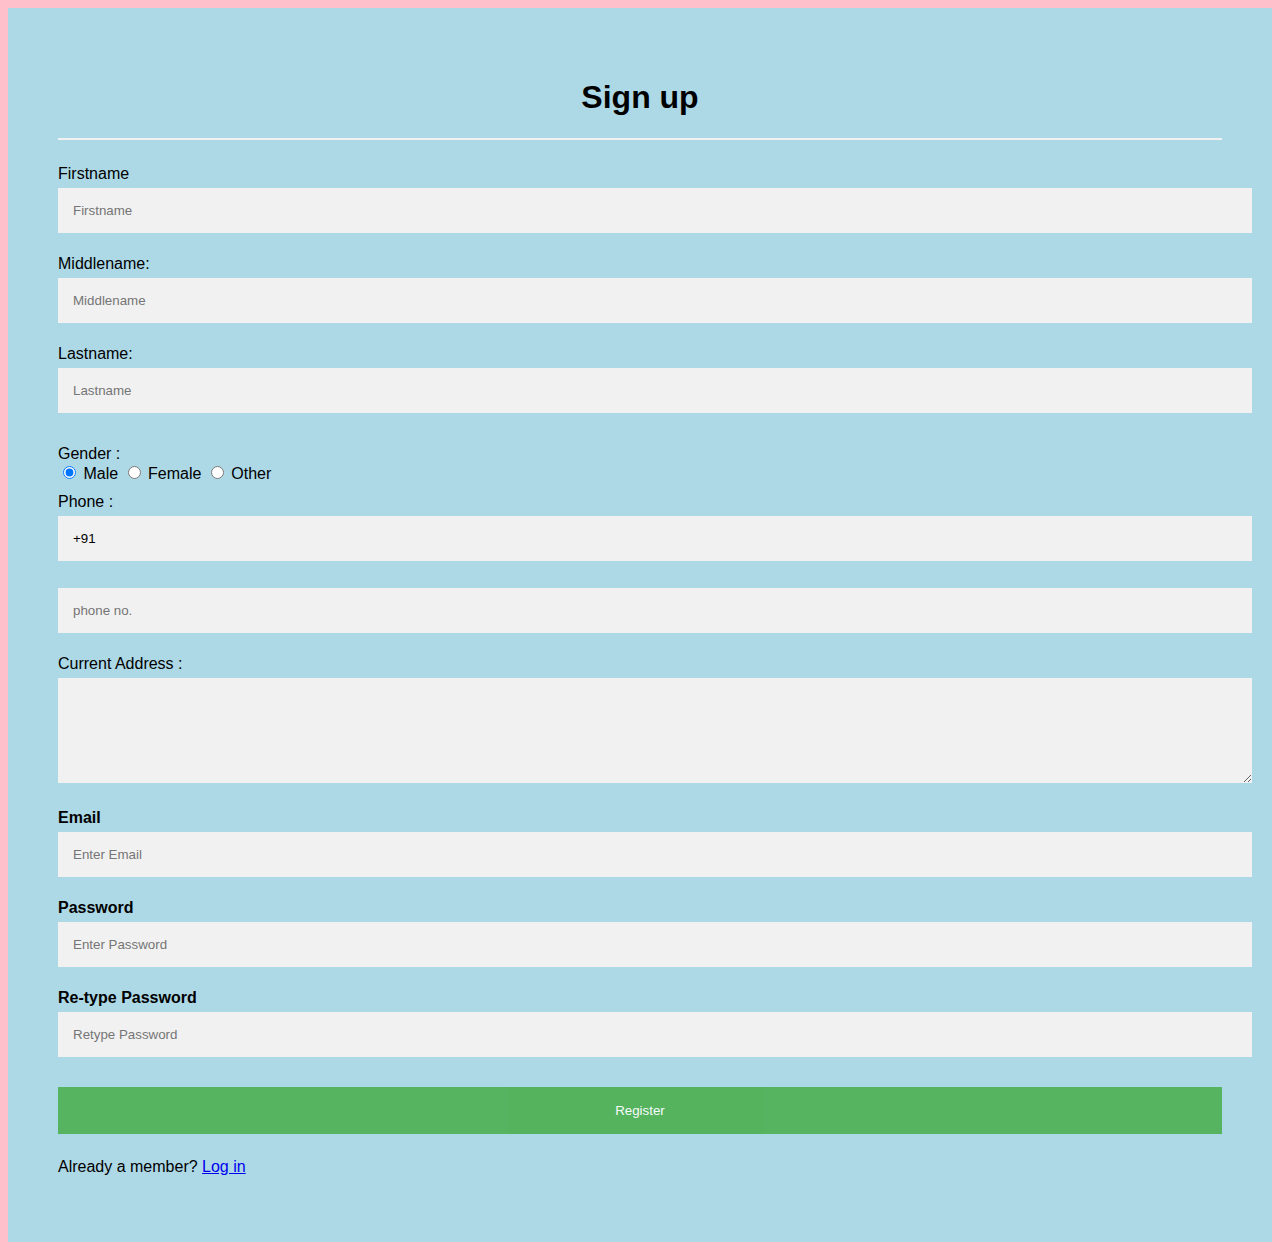
<file: test.html>
<!DOCTYPE html>  
<html>  
<head>  
<meta name="viewport" content="width=device-width, initial-scale=1">  
<style>  
body{  
  font-family: Calibri, Helvetica, sans-serif;  
  background-color: pink;  
}  
.container {  
    padding: 50px;  
  background-color: lightblue;  
}  
  
input[type=text], input[type=password], textarea {  
  width: 100%;  
  padding: 15px;  
  margin: 5px 0 22px 0;  
  display: inline-block;  
  border: none;  
  background: #f1f1f1;  
}  
input[type=text]:focus, input[type=password]:focus {  
  background-color: orange;  
  outline: none;  
}  
 div {  
            padding: 10px 0;  
         }  
hr {  
  border: 1px solid #f1f1f1;  
  margin-bottom: 25px;  
}  
.registerbtn {  
  background-color: #4CAF50;  
  color: white;  
  padding: 16px 20px;  
  margin: 8px 0;  
  border: none;  
  cursor: pointer;  
  width: 100%;  
  opacity: 0.9;  
}  
.registerbtn:hover {  
  opacity: 1;  
}  
</style>  
</head>  
<body>  
<form>  
  <div class="container">  
  <center>  <h1> Sign up</h1> </center>  
  <hr>  
  <label> Firstname </label>   
<input type="text" name="firstname" placeholder= "Firstname" size="15" required />   
<label> Middlename: </label>   
<input type="text" name="middlename" placeholder="Middlename" size="15" required />   
<label> Lastname: </label>    
<input type="text" name="lastname" placeholder="Lastname" size="15"required />    
<div>  
<label>   
Gender :  
</label><br>  
<input type="radio" value="Male" name="gender" checked > Male   
<input type="radio" value="Female" name="gender"> Female   
<input type="radio" value="Other" name="gender"> Other  
  
</div>  
<label>   
Phone :  
</label>  
<input type="text" name="country code" placeholder="Country Code"  value="+91" size="2"/>   
<input type="text" name="phone" placeholder="phone no." size="10"/ required>   
Current Address :  
<textarea cols="80" rows="5" placeholder="Current Address" value="address" required>  
</textarea>  
 <label for="email"><b>Email</b></label>  
 <input type="text" placeholder="Enter Email" name="email" required>  
  
    <label for="psw"><b>Password</b></label>  
    <input type="password" placeholder="Enter Password" name="psw" required>  
  
    <label for="psw-repeat"><b>Re-type Password</b></label>  
    <input type="password" placeholder="Retype Password" name="psw-repeat" required>  
    <button type="submit" class="registerbtn">Register</button>
     <p>Already a member? <a href="login.html">Log in</a></p>    
</form>  
</body>  
</html>
</file>
<file: cssFile.css>
/*@import url(https://fonts.googleapis.com/css?family=Roboto:400,300,500);*/
*:focus {
    outline: none;
  }
  
  body {
    margin: 0;
    padding: 0;
    background: #DDD;
    font-size: 16px;
    color: #222;
    font-family: 'Roboto', sans-serif;
    font-weight: 300;
  }
  
  #login-box {
    position: relative;
    margin: 5% auto;
    width: 600px;
    height: 600px;
    background: #FFF;
    border-radius: 2px;
    box-shadow: 0 2px 4px rgba(0, 0, 0, 0.4);
  }
  
  .left {
    position: absolute;
    top: 0;
    left: 0;
    box-sizing: border-box;
    padding: 40px;
    width: 300px;
    height: 400px;
  }
  
  h1 {
    margin: 0 0 20px 0;
    font-weight: 300;
    font-size: 28px;
  }
  
  input[type="text"],
  input[type="password"] {
    display: block;
    box-sizing: border-box;
    margin-bottom: 20px;
    padding: 4px;
    width: 220px;
    height: 32px;
    border: none;
    border-bottom: 1px solid #AAA;
    font-family: 'Roboto', sans-serif;
    font-weight: 400;
    font-size: 15px;
    transition: 0.2s ease;
  }
  
  input[type="text"]:focus,
  input[type="password"]:focus {
    border-bottom: 2px solid #16a085;
    color: #16a085;
    transition: 0.2s ease;
  }
  
  input[type="submit"] {
    margin-top: 28px;
    width: 120px;
    height: 32px;
    background: #16a085;
    border: none;
    border-radius: 2px;
    color: #FFF;
    font-family: 'Roboto', sans-serif;
    font-weight: 500;
    text-transform: uppercase;
    transition: 0.1s ease;
    cursor: pointer;
  }
  
  input[type="submit"]:hover,
  input[type="submit"]:focus {
    opacity: 0.8;
    box-shadow: 0 2px 4px rgba(0, 0, 0, 0.4);
    transition: 0.1s ease;
  }
  
  input[type="submit"]:active {
    opacity: 1;
    box-shadow: 0 1px 2px rgba(0, 0, 0, 0.4);
    transition: 0.1s ease;
  }
  
  .or {
    position: absolute;
    top: 180px;
    left: 280px;
    width: 40px;
    height: 40px;
    background: #DDD;
    border-radius: 50%;
    box-shadow: 0 2px 4px rgba(0, 0, 0, 0.4);
    line-height: 40px;
    text-align: center;
  }
  
  .right {
    position: absolute;
    top: 0;
    right: 0;
    box-sizing: border-box;
    padding: 40px;
    width: 300px;
    height: 400px;
    background: url('https://goo.gl/YbktSj');
    background-size: cover;
    background-position: center;
    border-radius: 0 2px 2px 0;
  }
  
  .right .loginwith {
    display: block;
    margin-bottom: 40px;
    font-size: 28px;
    color: #FFF;
    text-align: center;
  }
  
  button.social-signin {
    margin-bottom: 20px;
    width: 220px;
    height: 36px;
    border: none;
    border-radius: 2px;
    color: #FFF;
    font-family: 'Roboto', sans-serif;
    font-weight: 500;
    transition: 0.2s ease;
    cursor: pointer;
  }
  
  button.social-signin:hover,
  button.social-signin:focus {
    box-shadow: 0 2px 4px rgba(0, 0, 0, 0.4);
    transition: 0.2s ease;
  }
  
  button.social-signin:active {
    box-shadow: 0 1px 2px rgba(0, 0, 0, 0.4);
    transition: 0.2s ease;
  }
  
  button.social-signin.facebook {
    background: #32508E;
  }
  
  button.social-signin.twitter {
    background: #55ACEE;
  }
  
  button.social-signin.google {
    background: #DD4B39;
  }
</file>
